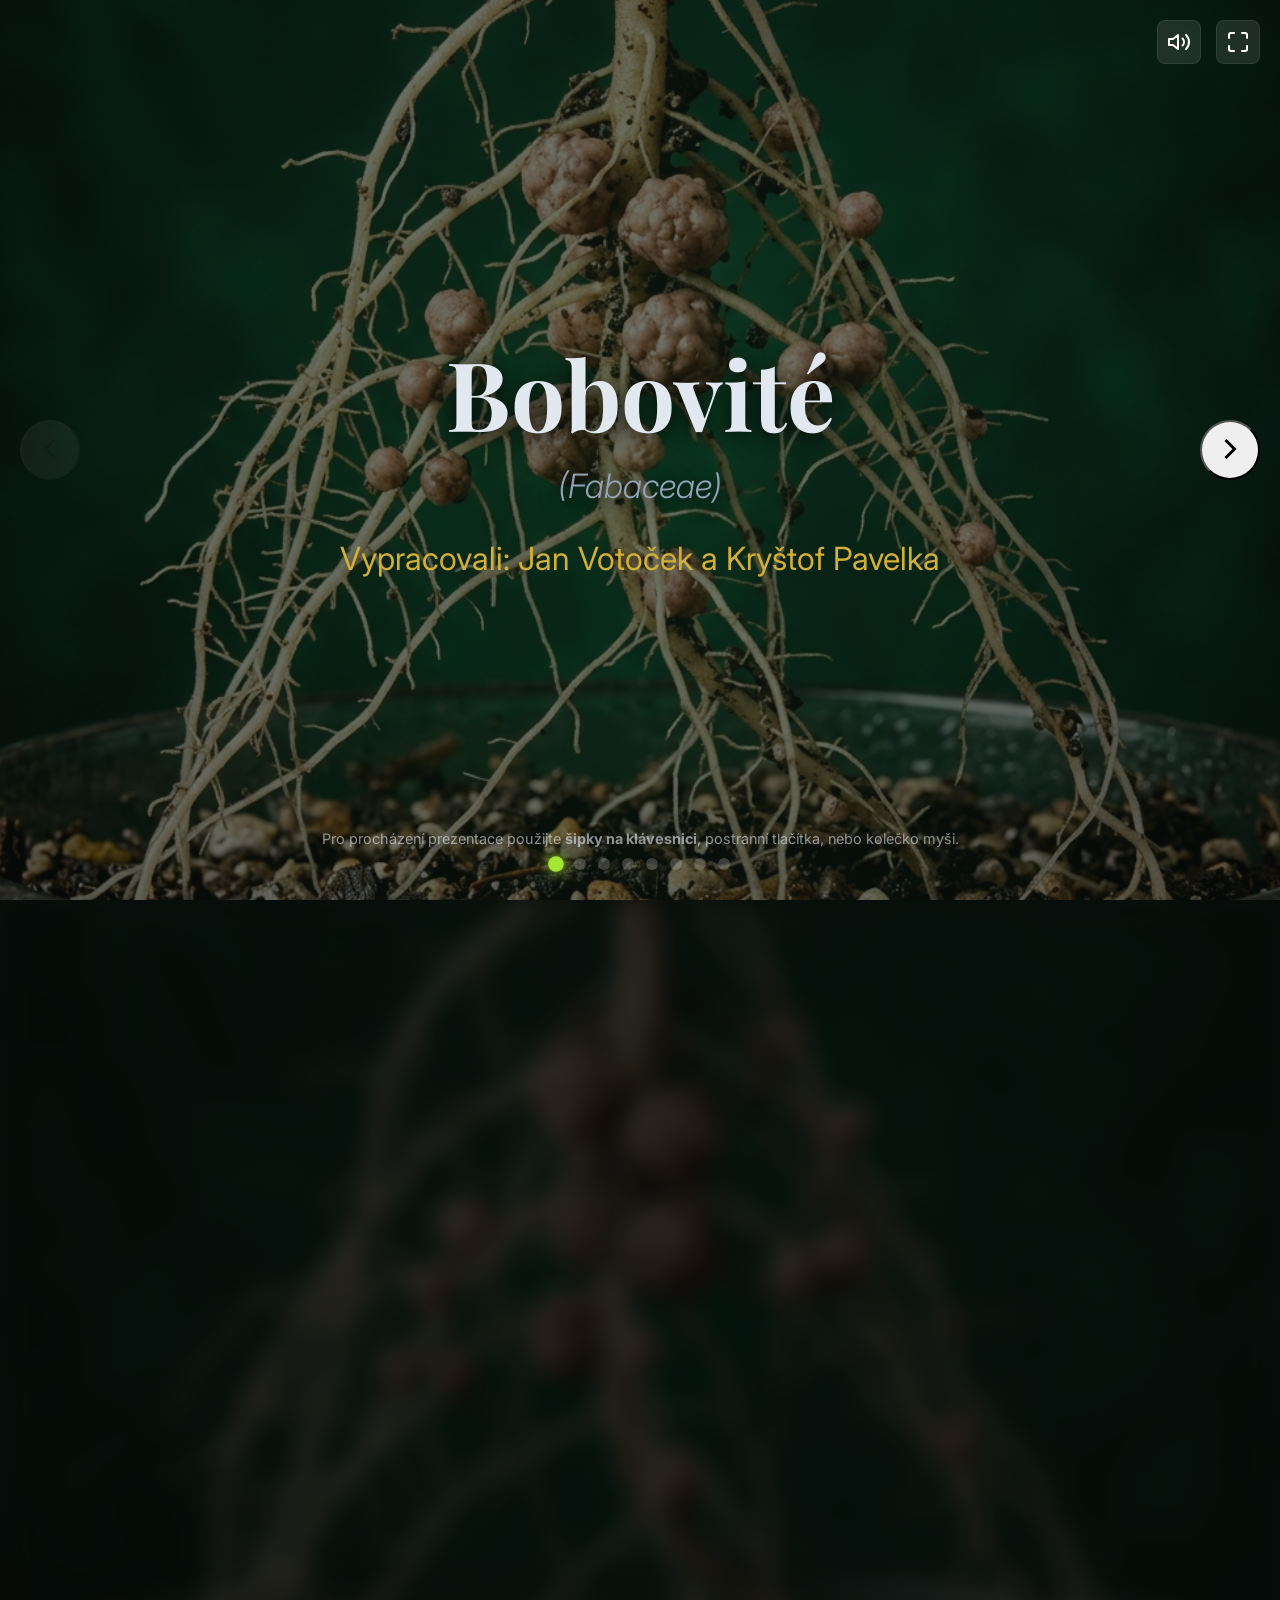
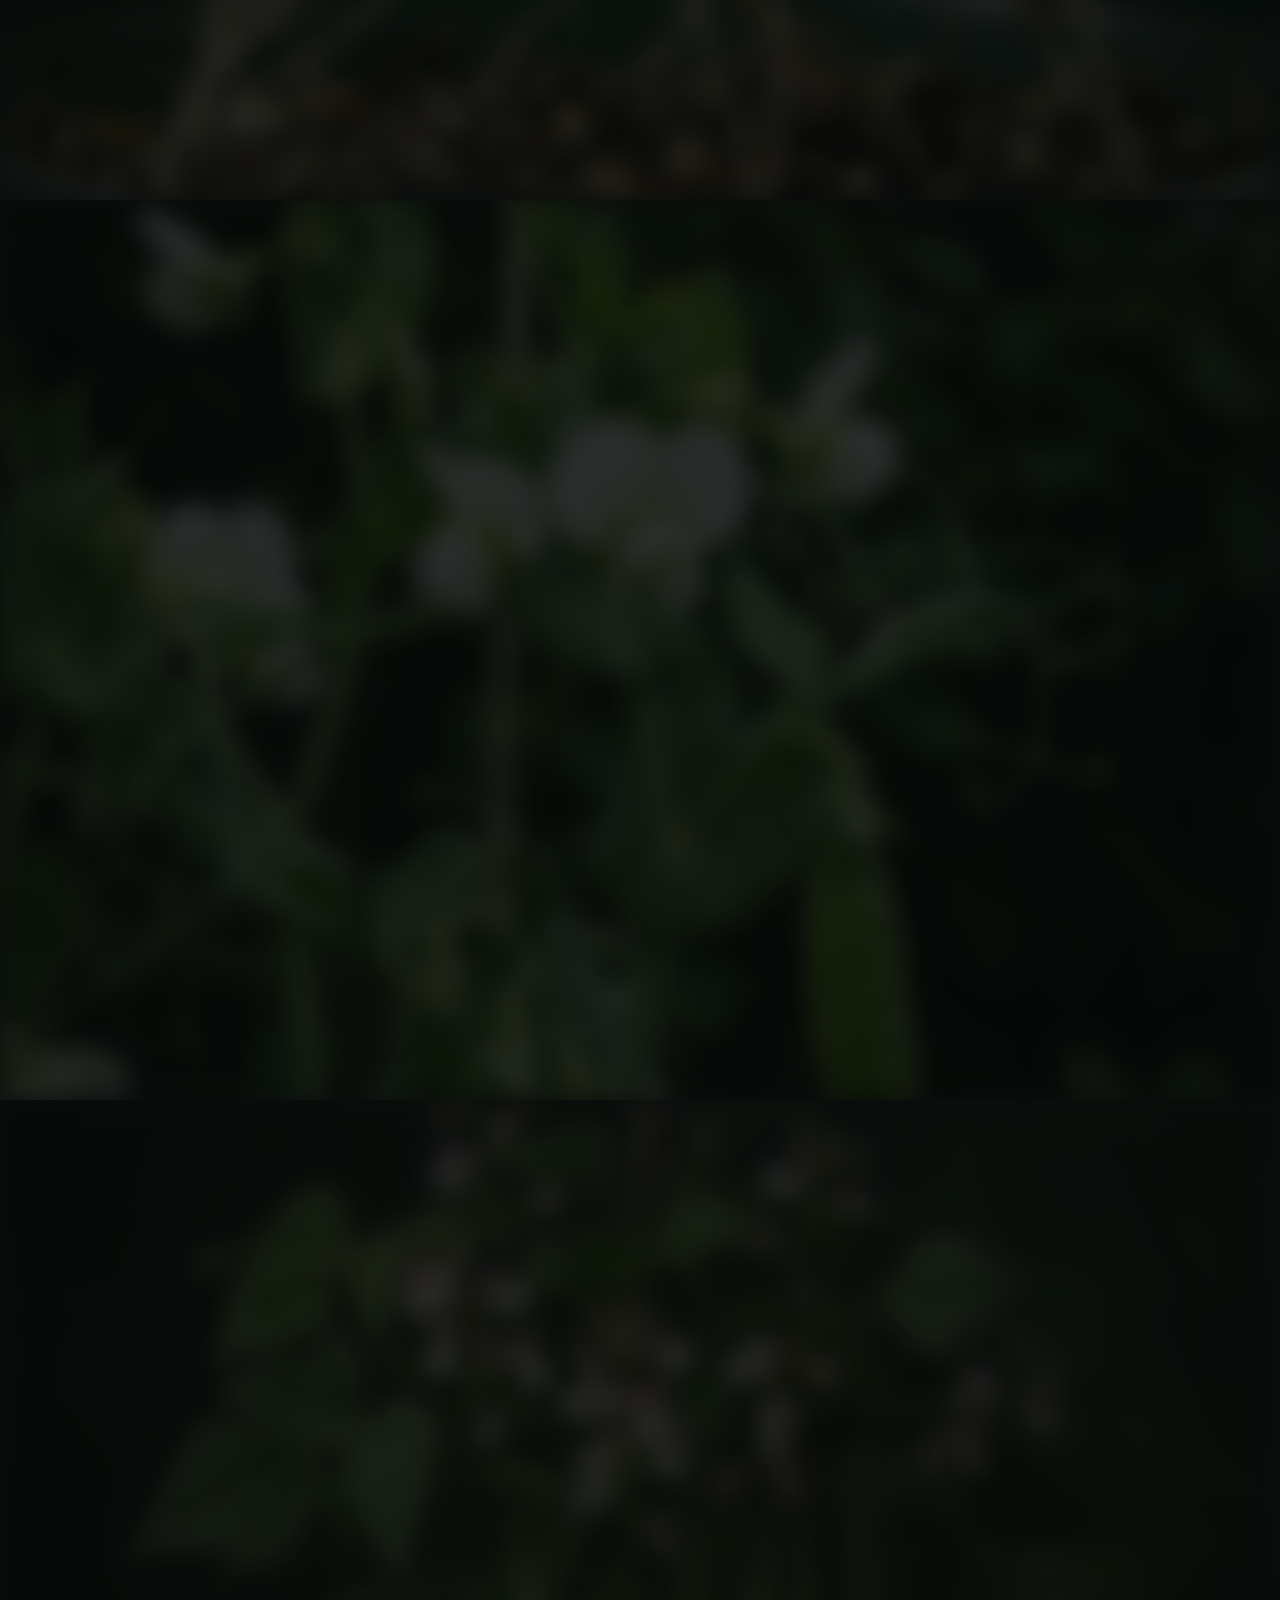
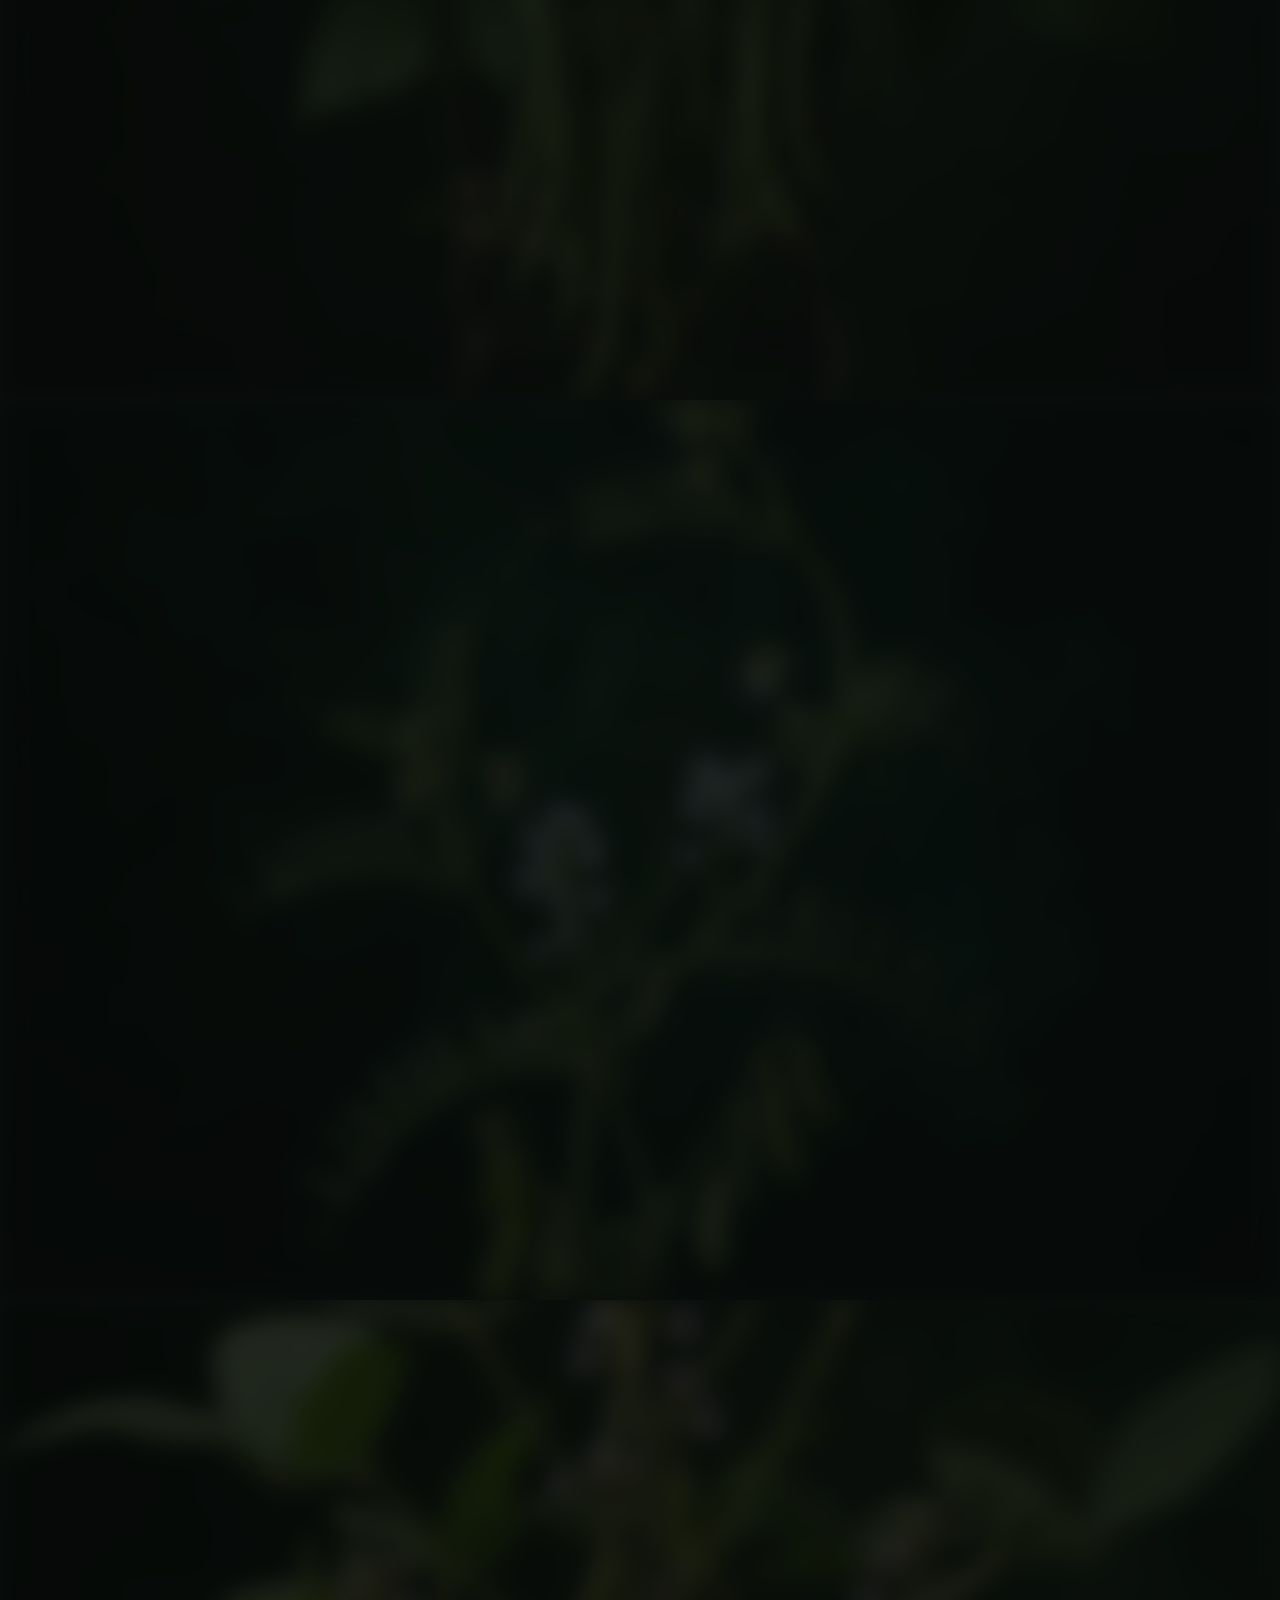
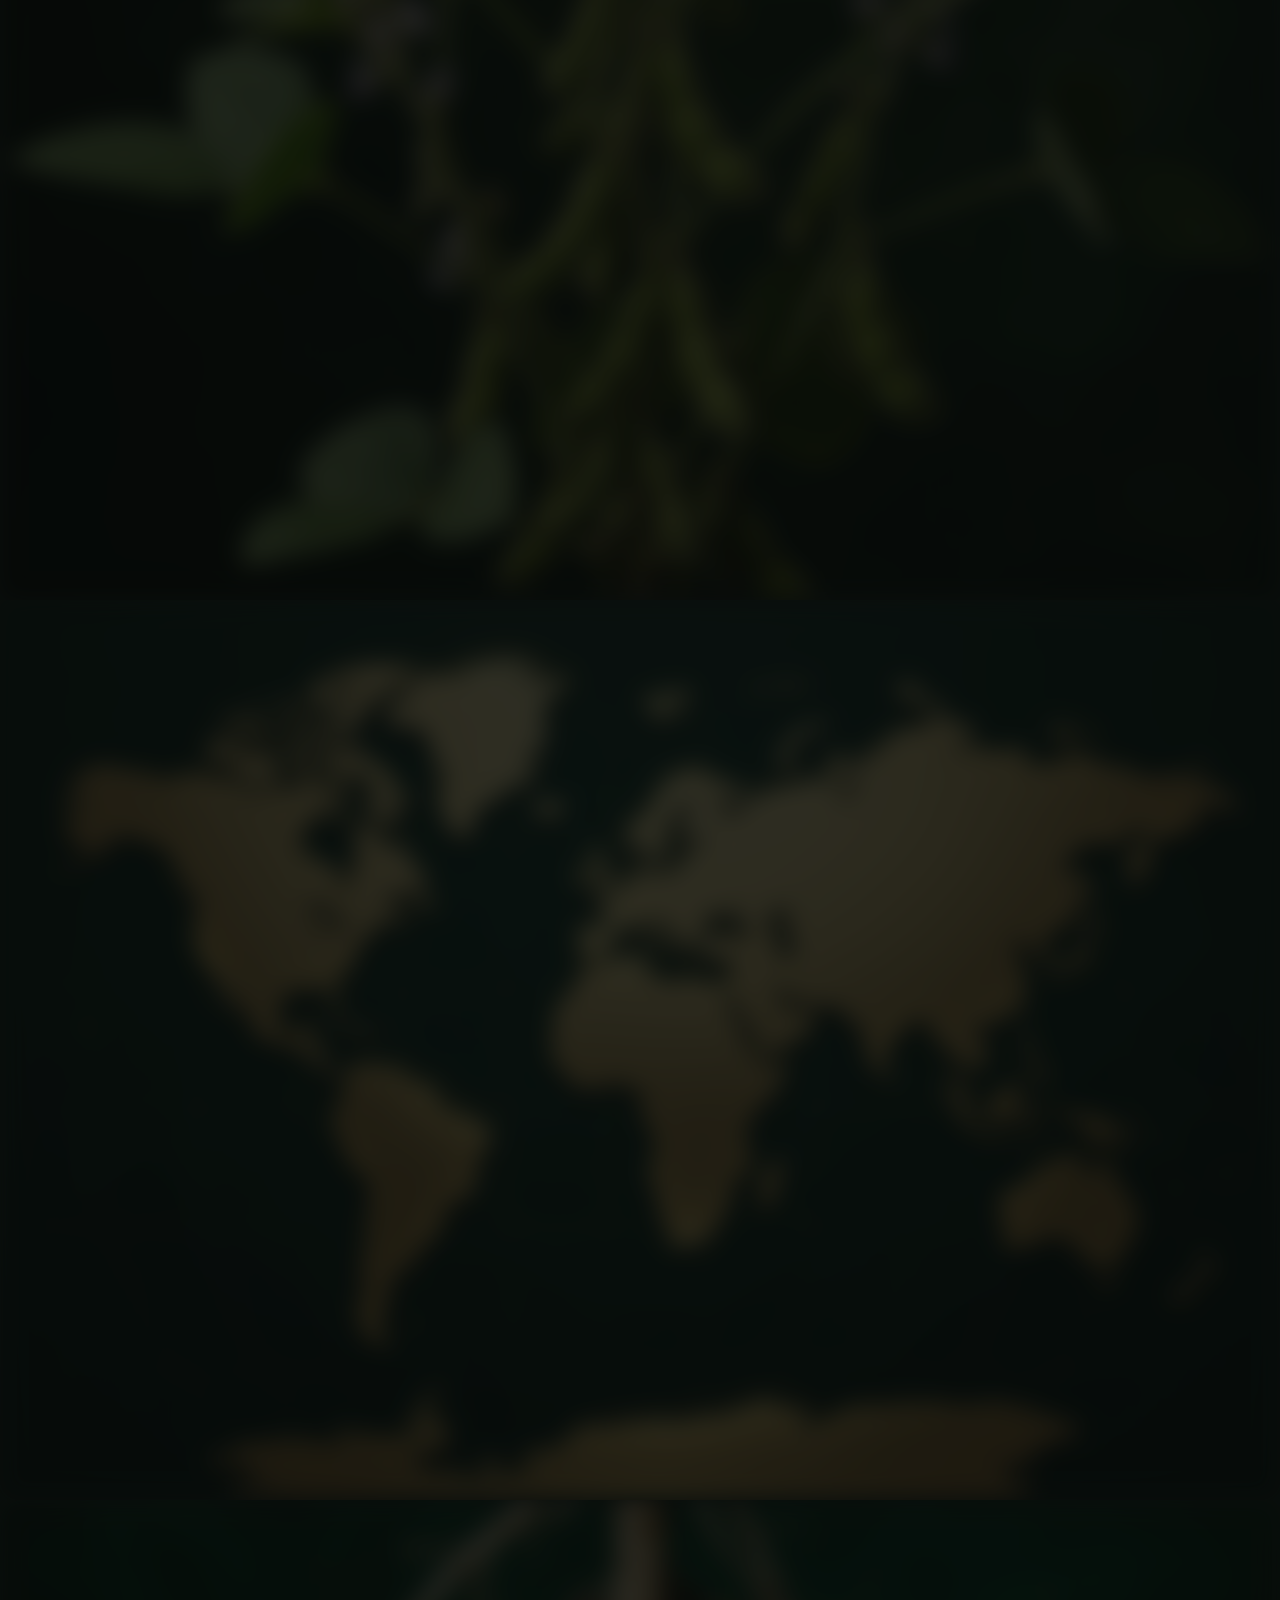
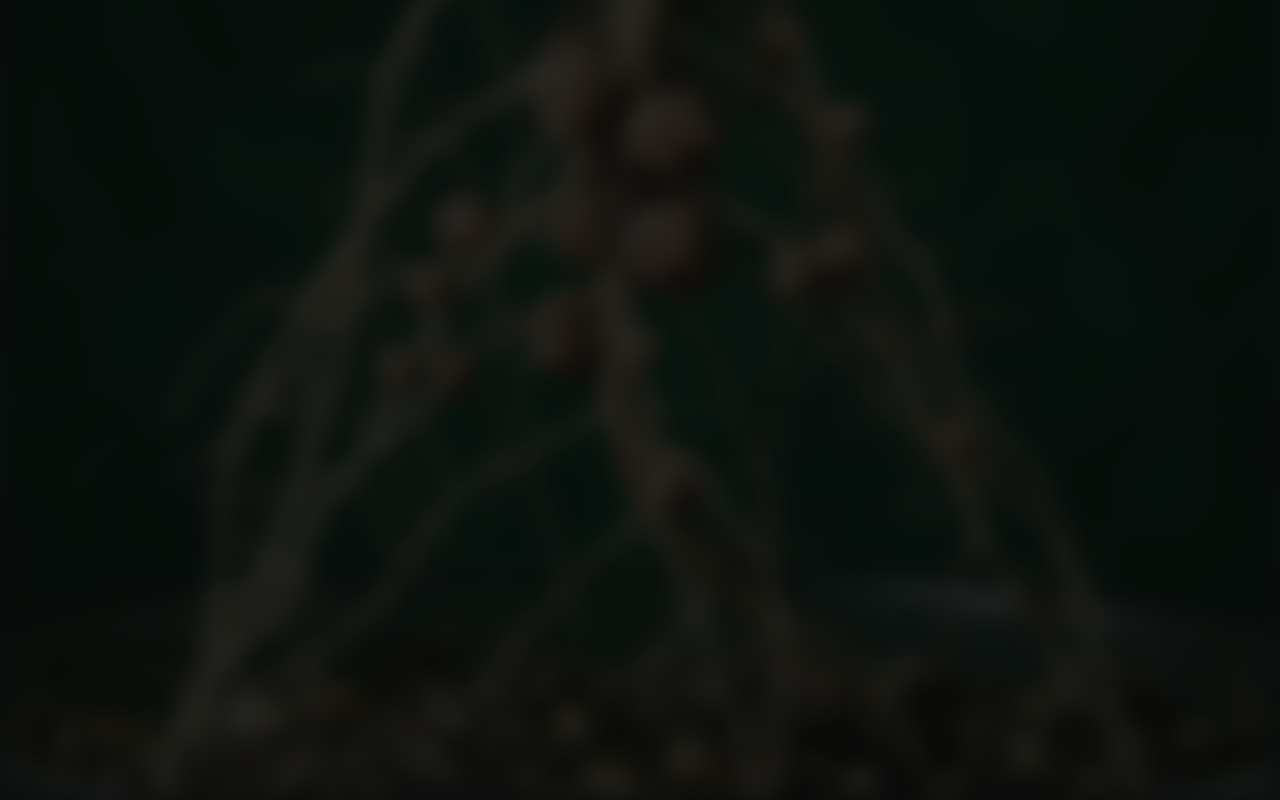
<file: index.html>
<!DOCTYPE html>
<html lang="cs">
<head>
    <meta charset="UTF-8">
    <meta name="viewport" content="width=device-width, initial-scale=1.0">
    <title>Bobovité (Fabaceae) - Interaktivní Prezentace</title>
    <link rel="preconnect" href="https://fonts.googleapis.com">
    <link rel="preconnect" href="https://fonts.gstatic.com" crossorigin>
    <link href="https://fonts.googleapis.com/css2?family=Inter:wght@300;400;500;700&family=Playfair+Display:wght@500;700&display=swap" rel="stylesheet">
    <link rel="stylesheet" href="style.css">
</head>
<body>
    <div class="presentation-container">
        
        <div class="controls">
            <button id="voice-btn" class="control-btn" aria-label="Hlasový doprovod">
                <svg viewBox="0 0 24 24" width="24" height="24" stroke="currentColor" stroke-width="2" fill="none" stroke-linecap="round" stroke-linejoin="round">
                    <polygon points="11 5 6 9 2 9 2 15 6 15 11 19 11 5"></polygon>
                    <path d="M19.07 4.93a10 10 0 0 1 0 14.14M15.54 8.46a5 5 0 0 1 0 7.07"></path>
                </svg>
            </button>
            <button id="fullscreen-btn" class="control-btn" aria-label="Celoobrazovkový režim">
                <svg viewBox="0 0 24 24" width="24" height="24" stroke="currentColor" stroke-width="2" fill="none" stroke-linecap="round" stroke-linejoin="round"><path d="M8 3H5a2 2 0 0 0-2 2v3m18 0V5a2 2 0 0 0-2-2h-3m0 18h3a2 2 0 0 0 2-2v-3M3 16v3a2 2 0 0 0 2 2h3"></path></svg>
            </button>
        </div>

        <div class="navigation-dots" id="dots">
            <!-- Vygenerováno pomocí JS -->
        </div>

        <!-- Šipky pro navigaci pro případ klikání -->
        <button class="nav-arrow left-arrow" id="prev-btn" aria-label="Předchozí" disabled>
            <svg viewBox="0 0 24 24" width="36" height="36" stroke="currentColor" stroke-width="2" fill="none"><polyline points="15 18 9 12 15 6"></polyline></svg>
        </button>
        <button class="nav-arrow right-arrow" id="next-btn" aria-label="Další">
            <svg viewBox="0 0 24 24" width="36" height="36" stroke="currentColor" stroke-width="2" fill="none"><polyline points="9 18 15 12 9 6"></polyline></svg>
        </button>

        <div class="slides-wrapper" id="slides-wrapper">
            
            <!-- Slide 1: Titulní Strana -->
            <section class="slide active">
                <div class="slide-background" style="background-image: url('assets/fabaceae_intro_1775802088900.png')"></div>
                <div class="slide-content intro-slide" style="justify-content: center; align-items: center;">
                    <h1 class="main-title" style="font-size: 6rem; margin-bottom: 20px;">Bobovité <span class="latin-name" style="font-size: 0.35em;">(Fabaceae)</span></h1>
                    <h3 style="text-align: center; color: var(--gold); font-family: 'Inter', sans-serif; font-weight: 400; font-size: 2rem;">Vypracovali: Jan Votoček a Kryštof Pavelka</h3>
                    <p class="instruction-text" style="position: absolute; bottom: 50px; margin: 0;">Pro procházení prezentace použijte <strong>šipky na klávesnici</strong>, postranní tlačítka, nebo kolečko myši.</p>
                </div>
            </section>

            <!-- Slide 2: Znaky čeledi -->
            <section class="slide">
                <div class="slide-background blur-bg" style="background-image: url('assets/fabaceae_intro_1775802088900.png')"></div>
                <div class="slide-content intro-slide">
                    <h2 class="plant-title" style="text-align: center; margin-bottom: 30px;">Znaky čeledi</h2>
                    <div class="glass-panel main-panel" style="max-height: 85vh; overflow-y: auto;">
                        <p class="intro-description">Vítejte v interaktivním muzeu jedné z nejvýznamnějších čeledí rostlin.</p>
                        <div class="features-grid">
                            <div class="feature-card">
                                <h3>Motýlovitý květ</h3>
                                <p>Květ vzhledem připomíná motýla. Skládá se z <strong>pavézy</strong> (horní velký lístek lákající hmyz), dvou postranních <strong>křídel</strong> a ze srostlého <strong>člunku</strong>. Ve člunku se schovávají tyčinky a pestík chráněné před nepřízní vlivů.</p>
                            </div>
                            <div class="feature-card">
                                <h3>Plod Lusk</h3>
                                <p>Charakteristický suchý plod, který po dozrání obvykle puká nadvakrát. Uvnitř se nacházejí cenná semena (luštěniny), která v sobě nesou vysoký obsah pro člověka velmi důležitých bílkovin.</p>
                            </div>
                            <div class="feature-card">
                                <h3>Přírodní hnojivo v kořenech</h3>
                                <p>Rostliny tvoří dokonalou symbiózu s hlízkovitými bakteriemi (rod <em>Rhizobium</em>) žijícími na kořenech. Ty umí jako jedny z mála vázat volný dusík ze vzduchu, čímž půdu přirozeně hnojí a obohacují.</p>
                            </div>
                            <div class="feature-card">
                                <h3>Složené listy a úponky</h3>
                                <p>Listy bývají obvykle <strong>složené</strong> (zpeřené či trojčetné). Pro popínavé druhy teto čeledi (například hrách) je typické, že se koncové lístky přeměňují v <strong>úponky</strong>, kterými se rostlina inteligentně zachytává opory.</p>
                            </div>
                        </div>
                    </div>
                </div>
            </section>



            <!-- Slide 4: Hrách setý -->
            <section class="slide">
                <div class="slide-background blur-bg" style="background-image: url('assets/peas_plant_1775802103874.png')"></div>
                <div class="slide-content split-layout">
                    <div class="info-side">
                        <h2 class="plant-title">Hrách setý <span class="latin-name">(Pisum sativum)</span></h2>
                        <div class="badges">
                            <span class="badge">Bylina</span>
                            <span class="badge">Jednoletá</span>
                        </div>
                        
                        <div class="glass-panel details-panel">
                            <ul class="data-list">
                                <li><strong>Výška:</strong> 15–200 cm (podle odrůdy, obvykle popínavá lodyha s úponky)</li>
                                <li><strong>Výskyt (prostředí):</strong> Mírné podnebí. Vyžaduje slunné stanoviště a oporu, propustnou půdu. Nesnáší těžké zamokřené půdy.</li>
                                <li><strong>Květy:</strong> Motýlovité, většinou čistě bílé (u krmných odrůd fialové). Kvete na jaře a v létě (květen – červenec).</li>
                                <li><strong>Plod:</strong> Lusk obsahující kulatá zelená nebo žlutá semena.</li>
                            </ul>
                            
                            <!-- Interaktivní zóna pro Zápis a Zajímavost -->
                            <div class="interactive-zones">
                                <div class="flip-card notebook-card">
                                    <div class="flip-card-inner">
                                        <div class="flip-card-front card-green">Zápis do sešitu: Využití</div>
                                        <div class="flip-card-back">
                                            <strong>Druh zeleniny a luštěniny</strong><br>
                                            Konzumují se nezralá i zralá semena. Mají <strong>nízký glykemický index</strong>, obsahují bílkoviny, vlákninu, vitamíny (B, C) a minerály (draslík). Konzumujeme pro podporu růstu svalů a dobré trávení.
                                        </div>
                                    </div>
                                </div>
                                <div class="flip-card fun-fact-card">
                                    <div class="flip-card-inner">
                                        <div class="flip-card-front card-gold">Zajímavost</div>
                                        <div class="flip-card-back">
                                            Víte, že na vlastnotečně pěstovaném hrachu v Brně objevil <strong>Johann Gregor Mendel</strong> 
                                            v 19. století základní zákony genetiky a dědičnosti? Sledoval, jak se barva a tvar semen přenáší na potomstvo.
                                        </div>
                                    </div>
                                </div>
                            </div>
                        </div>
                    </div>
                    <div class="image-side">
                        <img src="assets/peas_plant_1775802103874.png" alt="Hrách setý" class="featured-image">
                    </div>
                </div>
            </section>

            <!-- Slide 3: Fazol obecný -->
            <section class="slide">
                <div class="slide-background blur-bg" style="background-image: url('assets/beans_plant_1775802120910.png')"></div>
                <div class="slide-content split-layout reversed">
                    <div class="info-side">
                        <h2 class="plant-title">Fazol obecný <span class="latin-name">(Phaseolus vulgaris)</span></h2>
                        <div class="badges">
                            <span class="badge">Bylina</span>
                            <span class="badge">Jednoletá</span>
                        </div>
                        
                        <div class="glass-panel details-panel">
                            <ul class="data-list">
                                <li><strong>Výška:</strong> Keříčkové formy (30–60 cm), pnoucí odrůdy dorůstají až 3 metrů.</li>
                                <li><strong>Výskyt (prostředí):</strong> Původem z tropické Ameriky. Je teplomilná rostlina citlivá na mráz. Vyžaduje chráněná slunná stanoviště a na živiny bohatou (humózní) půdu.</li>
                                <li><strong>Květy:</strong> Motýlovité květy vyrůstající v řídkých hroznech. Barva kolísá od bílé přes nažloutlou, růžovou k fialové. Kvete v létě (červen – srpen).</li>
                                <li><strong>Plod:</strong> Dlouhý lusk (až desítky cm), pěstuje se v masitých nepukavých i klasických varintách.</li>
                            </ul>
                            
                            <div class="interactive-zones">
                                <div class="flip-card notebook-card">
                                    <div class="flip-card-inner">
                                        <div class="flip-card-front card-green">Zápis do sešitu: Využití</div>
                                        <div class="flip-card-back">
                                            <strong>Zelenina (lusky) a luštěnina (semena)</strong><br>
                                            <span style="color:var(--danger)">Cokoliv v syrovém stavu je mírně jedovaté!</span> Musí se vařit (obsahuje toxin fasin). Dodává fosfor, železo, vápník a vitamíny řady B.
                                        </div>
                                    </div>
                                </div>
                                <div class="flip-card fun-fact-card">
                                    <div class="flip-card-inner">
                                        <div class="flip-card-front card-gold">Zajímavost</div>
                                        <div class="flip-card-back">
                                            Indiáni v Americe pěstovali fazole v kombinaci zvané "Tři sestry": <strong>kukuřice, fazole a dýně</strong>. Kukuřice sloužila jako opora, fazole dodávala do půdy dusík a dýně pokryla zem, aby se odpařovalo méně vody.
                                        </div>
                                    </div>
                                </div>
                            </div>
                        </div>
                    </div>
                    <div class="image-side">
                        <img src="assets/beans_plant_1775802120910.png" alt="Fazol obecný" class="featured-image">
                    </div>
                </div>
            </section>

            <!-- Slide 4: Čočka jedlá -->
            <section class="slide">
                <div class="slide-background blur-bg" style="background-image: url('assets/lentils_plant_1775802132482.png')"></div>
                <div class="slide-content split-layout">
                    <div class="info-side">
                        <h2 class="plant-title">Čočka jedlá <span class="latin-name">(Lens culinaris)</span></h2>
                        <div class="badges">
                            <span class="badge">Bylina</span>
                            <span class="badge">Jednoletá</span>
                        </div>
                        
                        <div class="glass-panel details-panel">
                            <ul class="data-list">
                                <li><strong>Výška:</strong> Velmi nízká, jemná rostlinka (15–50 cm). Bohatě větvená se zpeřenými lístky zakončenými úponkem.</li>
                                <li><strong>Výskyt (prostředí):</strong> Původ z Blízkého východu. Miluje teplo, je velmi odolná proti suchu ("suchomilná"). Nedaří se jí ve vlhku a těžkých půdách, lépe kamenité a lehké půdy.</li>
                                <li><strong>Květy:</strong> Velmi drobné, bledě modré až fialové, kvetou od června do srpna (léto).</li>
                                <li><strong>Plod:</strong> Drobný, široce kosočtverečný plochý lusk (obsahuje obvykle 1-2 plochá semena).</li>
                            </ul>
                            
                            <div class="interactive-zones">
                                <div class="flip-card notebook-card">
                                    <div class="flip-card-inner">
                                        <div class="flip-card-front card-green">Zápis do sešitu: Využití</div>
                                        <div class="flip-card-back">
                                            <strong>Důležitá luštěnina</strong><br>
                                            Tvoří ji z cca 25 % čisté bílkoviny! Je extrémně bohatá na <strong>železo a kyselinu listovou</strong>. Snadno stabilizuje hladinu cukru v krvi a je snadněji stravitelná než fazole.
                                        </div>
                                    </div>
                                </div>
                                <div class="flip-card fun-fact-card">
                                    <div class="flip-card-inner">
                                        <div class="flip-card-front card-gold">Zajímavost</div>
                                        <div class="flip-card-back">
                                            Čočka je jednou z vůbec <strong>prvních pěstovaných plodin na světě</strong>. Archeologové nalezli čočku v jeskyni poblíž starověké hrobky, jejíž nalezené vzorky jsou staré až 8000 let!
                                        </div>
                                    </div>
                                </div>
                            </div>
                        </div>
                    </div>
                    <div class="image-side">
                        <img src="assets/lentils_plant_1775802132482.png" alt="Čočka jedlá" class="featured-image">
                    </div>
                </div>
            </section>

            <!-- Slide 5: Sója luštinatá -->
            <section class="slide">
                <div class="slide-background blur-bg" style="background-image: url('assets/soy_plant_1775802147538.png')"></div>
                <div class="slide-content split-layout reversed">
                    <div class="info-side">
                        <h2 class="plant-title">Sója luštinatá <span class="latin-name">(Glycine max)</span></h2>
                        <div class="badges">
                            <span class="badge">Bylina</span>
                            <span class="badge">Jednoletá</span>
                        </div>
                        
                        <div class="glass-panel details-panel">
                            <ul class="data-list">
                                <li><strong>Výška:</strong> 20–200 cm (Zemědělsky pěstované odrůdy mají obvykle kolem 1 metru). Celá rostlina je nápadně drsně chlupatá.</li>
                                <li><strong>Výskyt (prostředí):</strong> Teplomilná rostlina původem z východní Asie. Potřebuje dostatek letních srážek, hlubší prohřívanou půdu. Náročnější na zálivku z počátku růstu.</li>
                                <li><strong>Květy:</strong> Droboučké, nenápadné bílé, růžové či fialové květy utopené v paždí listů. Kvetou v létě.</li>
                                <li><strong>Plod:</strong> Chlupatý převislý lusk v trsech (skrývá 1–4 kuličky semen nejčastěji žluté barvy, ale varianty mohou být i černé nebo zelené).</li>
                            </ul>
                            
                            <div class="interactive-zones">
                                <div class="flip-card notebook-card">
                                    <div class="flip-card-inner">
                                        <div class="flip-card-front card-green">Zápis do sešitu: Využití</div>
                                        <div class="flip-card-back">
                                            <strong>Dvojkomodita: Olejnina i Luštěnina</strong><br>
                                            Má zdaleka nejvyšší podíl bílkovin (cca 40 %) s kompletním aminokyselinovým profilem, plus zhruba 20 % olejů. Vyrábí se z ní Tofu, tempeh, mléko i sójový olej.
                                        </div>
                                    </div>
                                </div>
                                <div class="flip-card fun-fact-card">
                                    <div class="flip-card-inner">
                                        <div class="flip-card-front card-gold">Zajímavost</div>
                                        <div class="flip-card-back">
                                            Je to <strong>celosvětově nejrozšířenější pěstovaná luštěnina</strong> a velmi kontroverzní plodina. Více jak 80 % světové produkce se buď použije jako levné krmivo pro zvířata, nebo zpracuje průmyslově.
                                        </div>
                                    </div>
                                </div>
                            </div>
                        </div>
                    </div>
                    <div class="image-side">
                        <img src="assets/soy_plant_1775802147538.png" alt="Sója luštinatá" class="featured-image">
                    </div>
                </div>
            </section>

            <!-- Slide 6: Mapa výskytu (Závěr) -->
            <section class="slide">
                <div class="slide-background blur-bg" style="background-image: url('assets/world_map.png')"></div>
                <div class="slide-content intro-slide">
                    <h2 class="plant-title" style="text-align: center; margin-bottom: 20px;">Původ rostlin ve světě</h2>
                    <div class="glass-panel main-panel map-panel" style="position: relative; padding: 20px;">
                        <img src="assets/world_map.png" alt="Mapa původu" style="width: 100%; border-radius: 12px; display: block;">
                        
                        <!-- Markers -->
                        <div class="map-marker" style="top: 55%; left: 25%;" title="Fazol obecný">
                            <span class="marker-pulse"></span>
                            <div class="marker-label">Fazol<br><small style="color: var(--accent);">Stř./Jižní Amerika</small></div>
                        </div>
                        <div class="map-marker" style="top: 38%; left: 52%;" title="Hrách setý">
                            <span class="marker-pulse"></span>
                            <div class="marker-label">Hrách<br><small style="color: var(--accent);">Evropa / Středomoří</small></div>
                        </div>
                        <div class="map-marker" style="top: 45%; left: 60%;" title="Čočka jedlá">
                            <span class="marker-pulse"></span>
                            <div class="marker-label">Čočka<br><small style="color: var(--accent);">Blízký východ</small></div>
                        </div>
                        <div class="map-marker" style="top: 42%; left: 78%;" title="Sója luštinatá">
                            <span class="marker-pulse"></span>
                            <div class="marker-label">Sója<br><small style="color: var(--accent);">Východní Asie</small></div>
                        </div>
                    </div>
                </div>
            </section>

            <!-- Slide 7: Takeaway (Závěr) -->
            <section class="slide">
                <div class="slide-background blur-bg" style="background-image: url('assets/fabaceae_intro_1775802088900.png')"></div>
                <div class="slide-content intro-slide" style="justify-content: center; text-align: center;">
                    <h2 class="plant-title" style="font-size: 4rem; color: var(--gold); margin-bottom: 30px;">Co si odnést?</h2>
                    <div class="glass-panel main-panel" style="max-width: 900px; margin: 0 auto; padding: 40px;">
                        <ul style="list-style: none; text-align: left; font-size: 1.3rem; padding: 0;">
                            <li style="margin-bottom: 30px; display: flex; gap: 15px;">
                                <span style="font-size: 2rem;">🌱</span> 
                                <div><strong>Zázrak v hlíně: </strong>Nepotřebují tuny drahých hnojiv, protože si pomocí hlízkových bakterií stahují dusík z atmosféry. Půdu nevysávají, naopak jí pomáhají.</div>
                            </li>
                            <li style="margin-bottom: 30px; display: flex; gap: 15px;">
                                <span style="font-size: 2rem;">🥩</span> 
                                <div><strong>Maso rostlinné říše: </strong>Luštěniny tvoří jeden z nejsilnějších přírodních zdrojů bílkovin, proto představují nepostradatelný základ výživy i perfektní alternativu pro zdravý životní styl.</div>
                            </li>
                            <li style="display: flex; gap: 15px;">
                                <span style="font-size: 2rem;">🌍</span> 
                                <div><strong>Budoucnost Země: </strong>Díky své nenáročnosti dokážou zasytit celou planetu. Jejich pěstování je extrémně udržitelné a dává tak klíč naší zdravé budoucnosti.</div>
                            </li>
                        </ul>
                    </div>
                </div>
            </section>

        </div>
    </div>
    
    <script src="script.js"></script>
</body>
</html>
</file>
<file: style.css>
:root {
    --bg-dark: #0a0e0c;
    --leaf-dark: #102517;
    --emerald: #1e5631;
    --emerald-light: #4c9a2a;
    --gold: #d4af37;
    --accent: #a3e635;
    --text-primary: #e2e8f0;
    --text-secondary: #94a3b8;
    --danger: #ef4444;
    --glass-bg: rgba(16, 37, 23, 0.65);
    --glass-border: rgba(255, 255, 255, 0.08);
}

* {
    box-sizing: border-box;
    margin: 0;
    padding: 0;
}

body {
    font-family: 'Inter', sans-serif;
    background-color: var(--bg-dark);
    color: var(--text-primary);
    overflow: hidden; /* Hide main scroll for presentation mode */
    line-height: 1.6;
}

/* Typography Specifics */
h1, h2, h3 {
    font-family: 'Playfair Display', serif;
    font-weight: 700;
}

.latin-name {
    font-style: italic;
    font-size: 0.6em;
    color: var(--text-secondary);
    font-family: 'Inter', sans-serif;
    font-weight: 300;
}

/* Presentation Container */
.presentation-container {
    width: 100vw;
    height: 100vh;
    position: relative;
    background: radial-gradient(circle at center, var(--leaf-dark) 0%, var(--bg-dark) 100%);
}

/* Controls & Navigation */
.controls {
    position: fixed;
    top: 20px;
    right: 20px;
    z-index: 100;
    display: flex;
    gap: 15px;
}

.control-btn {
    background: rgba(255,255,255,0.1);
    border: 1px solid var(--glass-border);
    color: white;
    cursor: pointer;
    backdrop-filter: blur(4px);
    transition: all 0.3s ease;
    display: flex;
    align-items: center;
    justify-content: center;
    width: 44px;
    height: 44px;
    border-radius: 8px;
}

.control-btn:hover {
    background: rgba(255,255,255,0.2);
}

.voice-active {
    background: var(--emerald) !important;
    color: white;
    box-shadow: 0 0 15px var(--emerald);
}

.nav-arrow {
    position: fixed;
    top: 50%;
    transform: translateY(-50%);
    width: 60px;
    height: 60px;
    border-radius: 50%;
    z-index: 50;
}

.nav-arrow:disabled {
    opacity: 0.2;
    cursor: not-allowed;
}

.nav-arrow:not(:disabled):hover {
    background: var(--emerald);
    box-shadow: 0 0 20px var(--emerald);
}

.left-arrow { left: 20px; }
.right-arrow { right: 20px; }

.navigation-dots {
    position: fixed;
    bottom: 30px;
    left: 50%;
    transform: translateX(-50%);
    display: flex;
    gap: 12px;
    z-index: 100;
}

.dot {
    width: 12px;
    height: 12px;
    border-radius: 50%;
    background: rgba(255,255,255,0.2);
    cursor: pointer;
    transition: all 0.4s ease;
}

.dot.active {
    background: var(--accent);
    box-shadow: 0 0 10px var(--accent);
    transform: scale(1.3);
}

/* Slides Wrapper */
.slides-wrapper {
    width: 100%;
    height: 100%;
    transition: transform 0.8s cubic-bezier(0.77, 0, 0.175, 1);
    display: flex;
    flex-direction: column;
}

/* Slides Base */
.slide {
    width: 100vw;
    height: 100vh;
    flex-shrink: 0;
    position: relative;
    overflow: hidden;
}

.slide-background {
    position: absolute;
    top: 0; left: 0; width: 100%; height: 100%;
    background-size: cover;
    background-position: center;
    z-index: 0;
    opacity: 0.4;
    transition: transform 10s linear;
}

.slide.active .slide-background {
    transform: scale(1.05);
}

.blur-bg {
    filter: blur(12px) brightness(0.4);
}

.slide-content {
    position: relative;
    z-index: 10;
    width: 100%;
    height: 100%;
    padding: 60px 100px;
    display: flex;
    flex-direction: column;
    justify-content: center;
    opacity: 0;
    transform: translateY(30px);
    transition: all 0.8s ease;
}

.slide.active .slide-content {
    opacity: 1;
    transform: translateY(0);
    transition-delay: 0.3s;
}

/* Glass Panel Generic */
.glass-panel {
    background: var(--glass-bg);
    backdrop-filter: blur(16px);
    -webkit-backdrop-filter: blur(16px);
    border: 1px solid var(--glass-border);
    border-radius: 24px;
    padding: 40px;
    box-shadow: 0 25px 50px -12px rgba(0,0,0,0.5);
    max-height: 90vh;
    overflow-y: auto;
}

/* Intro Slide Styles */
.intro-slide {
    align-items: center;
    text-align: center;
}

.main-title {
    font-size: 5rem;
    margin-bottom: 30px;
    text-shadow: 0 4px 20px rgba(0,0,0,0.8);
    display: flex;
    flex-direction: column;
}

.latin-name { font-size: 0.4em; margin-top: -10px; }

.main-panel {
    max-width: 1000px;
}

.intro-description {
    font-size: 1.4rem;
    margin-bottom: 40px;
    color: var(--accent);
}

.features-grid {
    display: grid;
    grid-template-columns: repeat(2, 1fr);
    gap: 30px;
}

.feature-card {
    background: rgba(0,0,0,0.3);
    padding: 25px;
    border-radius: 16px;
    border-top: 1px solid rgba(255,255,255,0.1);
}

.feature-card h3 {
    color: var(--emerald-light);
    margin-bottom: 15px;
    font-size: 1.4rem;
}

.instruction-text {
    margin-top: 40px;
    font-size: 0.9rem;
    opacity: 0.6;
}

/* Details Slides Styles (Plants) */
.split-layout {
    flex-direction: row;
    align-items: center;
    gap: 60px;
}

.split-layout.reversed {
    flex-direction: row-reverse;
}

.info-side {
    flex: 1;
    display: flex;
    flex-direction: column;
    justify-content: center;
}

.image-side {
    flex: 1;
    display: flex;
    justify-content: center;
    align-items: center;
}

.featured-image {
    max-width: 100%;
    max-height: 80vh;
    object-fit: contain;
    border-radius: 24px;
    box-shadow: 0 30px 60px -15px rgba(0,0,0,0.7);
    border: 1px solid var(--glass-border);
    transition: transform 0.5s ease;
}

.featured-image:hover {
    transform: scale(1.02);
}

.plant-title {
    font-size: 4rem;
    line-height: 1.1;
    margin-bottom: 15px;
    text-shadow: 0 2px 10px rgba(0,0,0,0.5);
}

.badges {
    display: flex;
    gap: 15px;
    margin-bottom: 30px;
}

.badge {
    background: rgba(163, 230, 53, 0.15);
    color: var(--accent);
    border: 1px solid rgba(163, 230, 53, 0.3);
    padding: 6px 16px;
    border-radius: 20px;
    font-size: 0.9rem;
    font-weight: 500;
    letter-spacing: 1px;
    text-transform: uppercase;
}

.details-panel {
    padding: 35px;
}

.data-list {
    list-style: none;
    margin-bottom: 30px;
}

.data-list li {
    margin-bottom: 15px;
    padding-bottom: 15px;
    border-bottom: 1px solid rgba(255,255,255,0.05);
    font-size: 1.15rem;
}

.data-list li:last-child {
    border-bottom: none;
    margin-bottom: 0;
    padding-bottom: 0;
}

.data-list strong {
    color: var(--emerald-light);
    font-weight: 500;
}

/* Flip Cards (Interactive Zones) */
.interactive-zones {
    display: flex;
    gap: 20px;
    margin-top: 30px;
    height: 280px; /* Zvětšeno z 180px */
}

.flip-card {
    background-color: transparent;
    flex: 1;
    perspective: 1000px;
    cursor: pointer;
}

.flip-card-inner {
    position: relative;
    width: 100%;
    height: 100%;
    text-align: center;
    transition: transform 0.6s cubic-bezier(0.4, 0, 0.2, 1);
    transform-style: preserve-3d;
}

.flip-card:hover .flip-card-inner {
    transform: rotateY(180deg);
}

.flip-card-front, .flip-card-back {
    position: absolute;
    width: 100%;
    height: 100%;
    -webkit-backface-visibility: hidden;
    backface-visibility: hidden;
    border-radius: 16px;
    display: flex;
    align-items: center;
    justify-content: center;
    padding: 20px;
    font-size: 1.2rem;
    box-shadow: 0 10px 20px rgba(0,0,0,0.3);
}

.card-green {
    background: linear-gradient(135deg, var(--emerald) 0%, var(--leaf-dark) 100%);
    border: 1px solid rgba(255,255,255,0.1);
    font-family: 'Playfair Display', serif;
    font-weight: 700;
    font-size: 1.4rem;
}

.card-gold {
    background: linear-gradient(135deg, #b8860b 0%, #8b6508 100%);
    border: 1px solid rgba(255,255,255,0.1);
    font-family: 'Playfair Display', serif;
    font-weight: 700;
    font-size: 1.4rem;
}

.flip-card-back {
    background: rgba(0,0,0,0.8);
    border: 1px solid rgba(255,255,255,0.2);
    transform: rotateY(180deg);
    font-size: 1rem;
    text-align: left;
    display: flex;
    flex-direction: column;
    justify-content: flex-start;
    align-items: flex-start;
    overflow-y: auto;
    padding: 20px;
}

.flip-card-back strong {
    color: var(--accent);
    margin-bottom: 5px;
    font-size: 1.1rem;
}

/* Map Markers */
.map-marker {
    position: absolute;
    width: 20px;
    height: 20px;
    background-color: var(--accent);
    border-radius: 50%;
    transform: translate(-50%, -50%);
    cursor: pointer;
    z-index: 10;
    box-shadow: 0 0 10px rgba(0,0,0,0.5);
}

.marker-pulse {
    position: absolute;
    top: 50%;
    left: 50%;
    transform: translate(-50%, -50%);
    width: 100%;
    height: 100%;
    background-color: var(--accent);
    border-radius: 50%;
    opacity: 0.5;
    animation: pulse 2s infinite;
    z-index: -1;
}

@keyframes pulse {
    0% { transform: translate(-50%, -50%) scale(1); opacity: 0.8; }
    100% { transform: translate(-50%, -50%) scale(3); opacity: 0; }
}

.marker-label {
    position: absolute;
    top: -55px;
    left: 50%;
    transform: translateX(-50%);
    background: rgba(0,0,0,0.8);
    color: white;
    padding: 5px 15px;
    border-radius: 8px;
    font-size: 1rem;
    white-space: nowrap;
    opacity: 0;
    transition: opacity 0.3s ease;
    pointer-events: none;
    line-height: 1.3;
    border: 1px solid var(--glass-border);
    text-align: center;
}

.map-marker:hover .marker-label {
    opacity: 1;
}

@media (max-width: 1200px) {
    .split-layout, .split-layout.reversed {
        flex-direction: column;
        justify-content: start;
        overflow-y: auto;
        padding-top: 50px;
    }
    
    .image-side { max-height: 40vh; margin-bottom: 30px; }
    .featured-image { max-height: 40vh; }
    
    .interactive-zones {
        height: auto;
        flex-direction: column;
    }
    
    .flip-card { height: 180px; }
    
    .features-grid { padding: 10px; gap: 15px; grid-template-columns: 1fr; }
}
</file>
